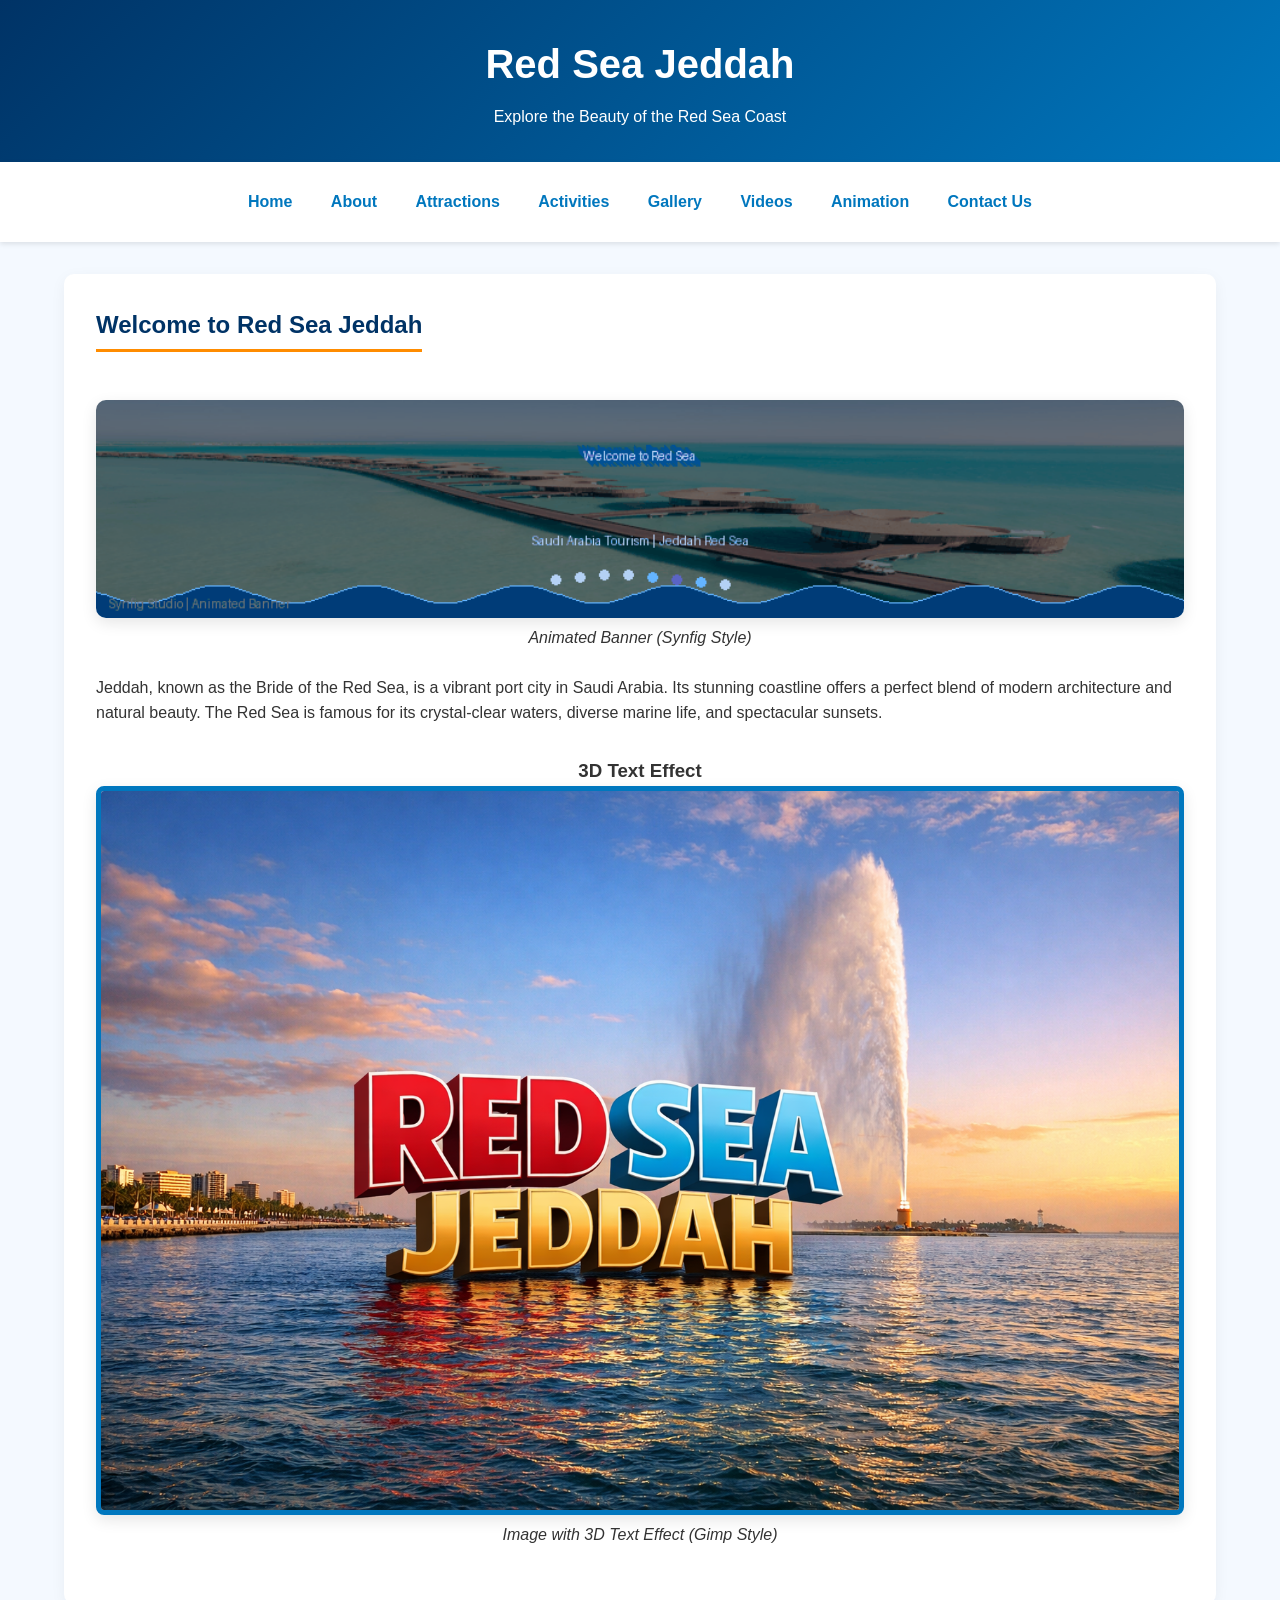
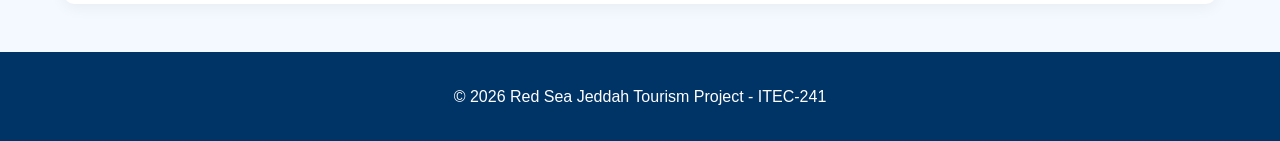
<file: index.html>
<!DOCTYPE html>
<html lang="en">
<head>
    <meta charset="UTF-8">
    <meta name="viewport" content="width=device-width, initial-scale=1.0">
    <title>Home - Red Sea Jeddah</title>
    <link rel="stylesheet" href="css/style.css">
</head>
<body>
    <header>
        <h1>Red Sea Jeddah</h1>
        <p>Explore the Beauty of the Red Sea Coast</p>
    </header>
    <nav>
        <a href="index.html">Home</a>
        <a href="about.html">About</a>
        <a href="attractions.html">Attractions</a>
        <a href="activities.html">Activities</a>
        <a href="gallery.html">Gallery</a>
        <a href="videos.html">Videos</a>
        <a href="animation.html">Animation</a>
        <a href="contact.html">Contact Us</a>
    </nav>
    <div class="container">
        <section>
            <h2>Welcome to Red Sea Jeddah</h2>
            <div class="media-container">
                <img src="animations/banner.gif" alt="Animated Banner" style="width: 100%; border-radius: 10px;">
                <p><i>Animated Banner (Synfig Style)</i></p>
            </div>
            <p>Jeddah, known as the Bride of the Red Sea, is a vibrant port city in Saudi Arabia. Its stunning coastline offers a perfect blend of modern architecture and natural beauty. The Red Sea is famous for its crystal-clear waters, diverse marine life, and spectacular sunsets.</p>
            
            <div class="media-container" style="margin-top: 30px;">
                <h3>3D Text Effect</h3>
                <img src="images/home-3d.jpg" alt="Red Sea Jeddah 3D Text" style="border: 5px solid #0077be;">
                <p><i>Image with 3D Text Effect (Gimp Style)</i></p>
            </div>
        </section>
    </div>
    <footer>
        <p>&copy; 2026 Red Sea Jeddah Tourism Project - ITEC-241</p>
    </footer>
</body>
</html>
</file>
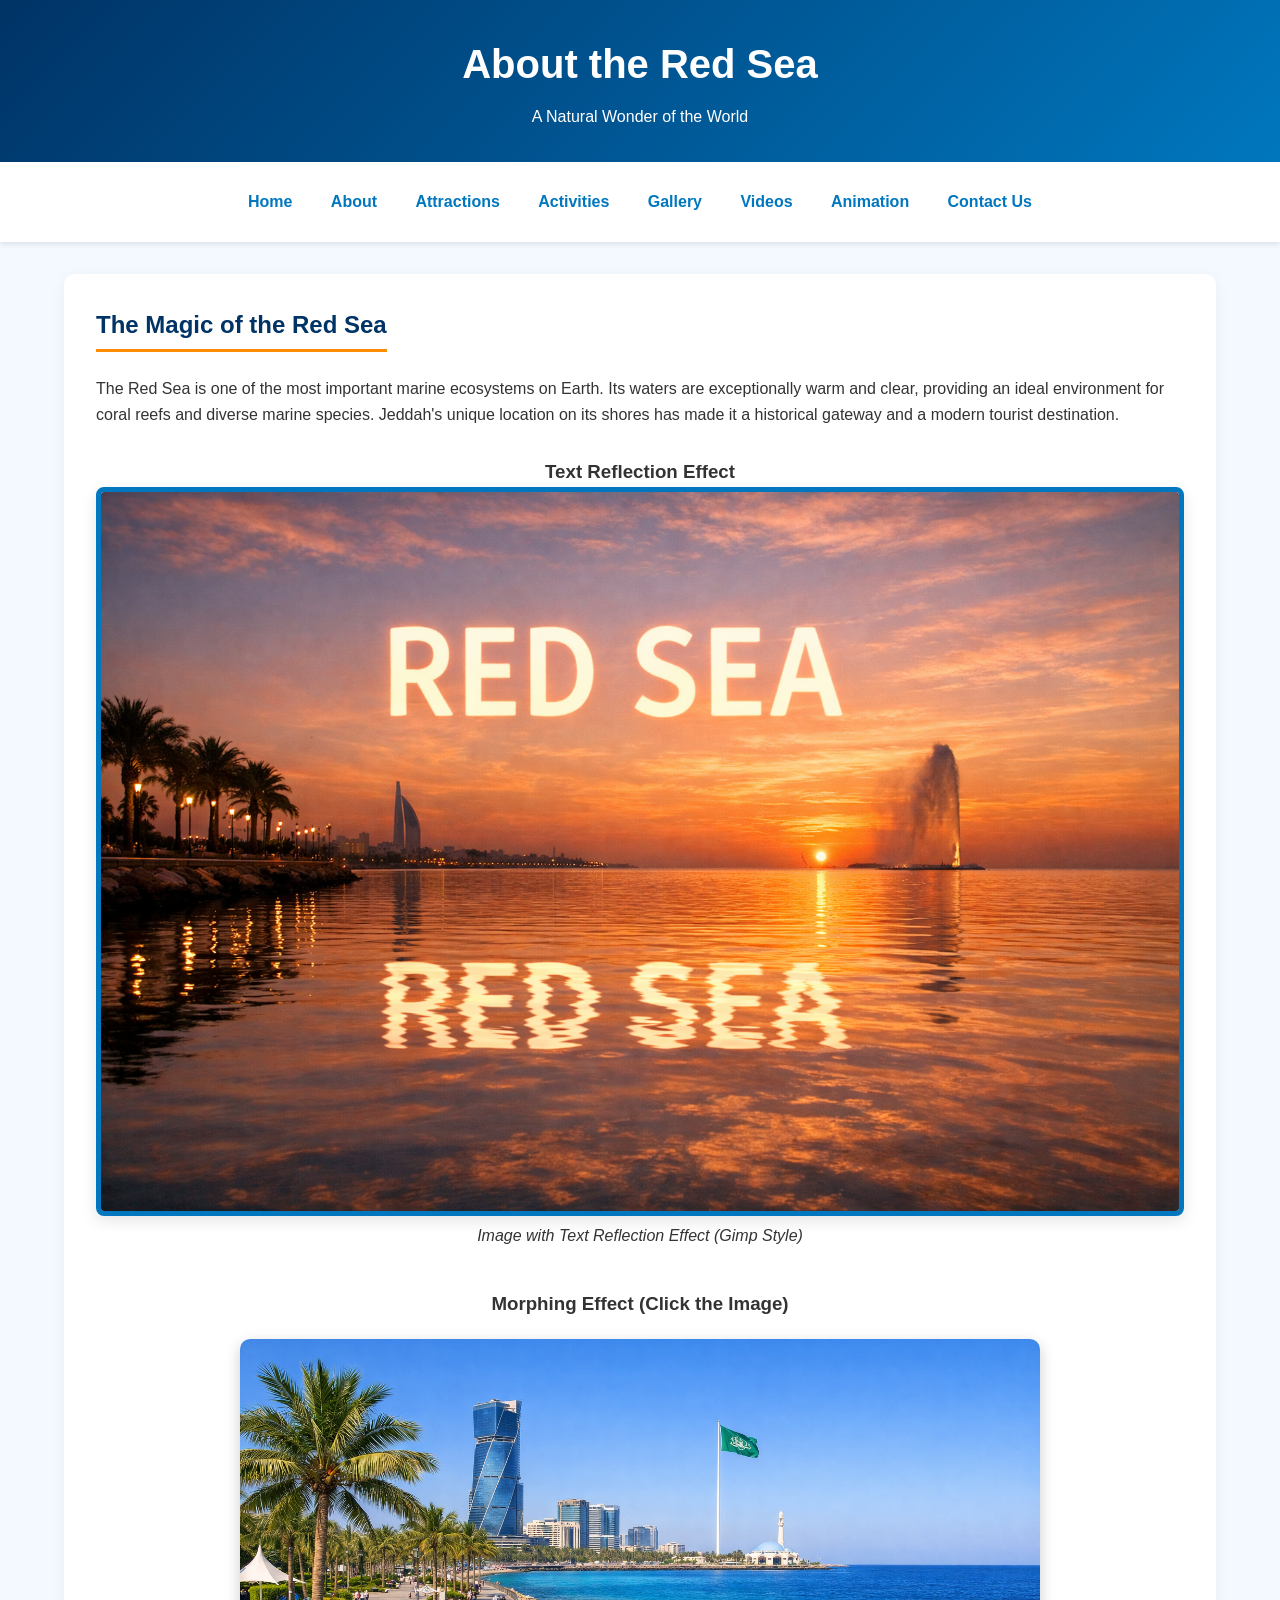
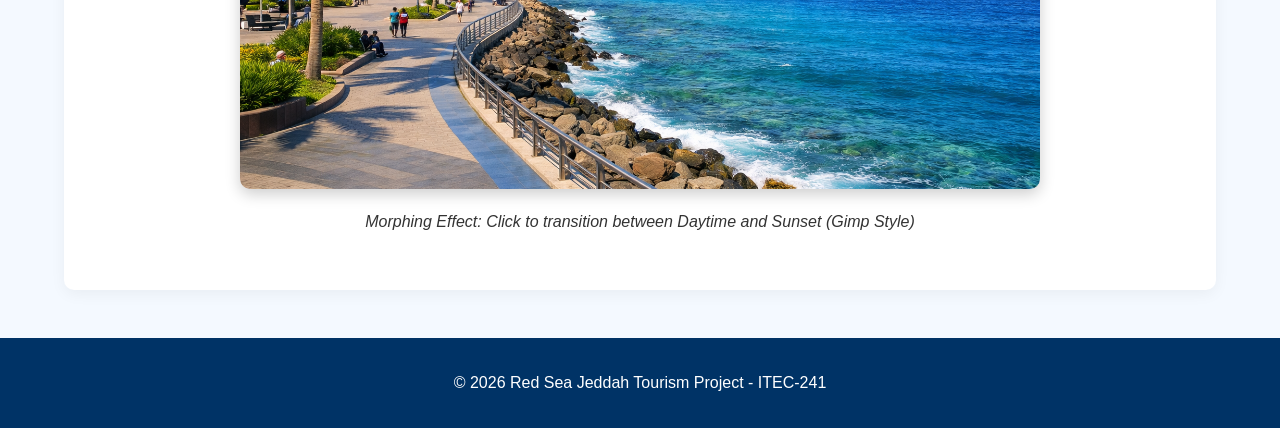
<file: about.html>
<!DOCTYPE html>
<html lang="en">
<head>
    <meta charset="UTF-8">
    <meta name="viewport" content="width=device-width, initial-scale=1.0">
    <title>About - Red Sea Jeddah</title>
    <link rel="stylesheet" href="css/style.css">
    <style>
        .morph-container {
            position: relative;
            cursor: pointer;
            max-width: 800px;
            margin: 20px auto;
            height: 450px; /* Adjust based on image aspect ratio */
            overflow: hidden;
            border-radius: 10px;
            box-shadow: 0 5px 15px rgba(0,0,0,0.2);
        }
        .morph-container img {
            position: absolute;
            top: 0;
            left: 0;
            width: 100%;
            height: 100%;
            object-fit: cover;
            transition: opacity 0.8s ease-in-out;
        }
        .sunset-img {
            opacity: 0;
        }
        .morph-container.active .sunset-img {
            opacity: 1;
        }
        .morph-container.active .daytime-img {
            opacity: 0;
        }
    </style>
</head>
<body>
    <header>
        <h1>About the Red Sea</h1>
        <p>A Natural Wonder of the World</p>
    </header>
    <nav>
        <a href="index.html">Home</a>
        <a href="about.html">About</a>
        <a href="attractions.html">Attractions</a>
        <a href="activities.html">Activities</a>
        <a href="gallery.html">Gallery</a>
        <a href="videos.html">Videos</a>
        <a href="animation.html">Animation</a>
        <a href="contact.html">Contact Us</a>
    </nav>
    <div class="container">
        <section>
            <h2>The Magic of the Red Sea</h2>
            <p>The Red Sea is one of the most important marine ecosystems on Earth. Its waters are exceptionally warm and clear, providing an ideal environment for coral reefs and diverse marine species. Jeddah's unique location on its shores has made it a historical gateway and a modern tourist destination.</p>
            
            <div class="media-container" style="margin-top: 30px;">
                <h3>Text Reflection Effect</h3>
                <img src="images/about-reflection.jpg" alt="Text Reflection Effect" style="border: 5px solid #0077be;">
                <p><i>Image with Text Reflection Effect (Gimp Style)</i></p>
            </div>
            
            <div class="media-container" style="margin-top: 40px;">
                <h3>Morphing Effect (Click the Image)</h3>
                <div class="morph-container" onclick="this.classList.toggle('active')">
                    <img src="images/daytime.jpg" alt="Daytime View" class="daytime-img">
                    <img src="images/sunset.jpg" alt="Sunset View" class="sunset-img">
                </div>
                <p><i>Morphing Effect: Click to transition between Daytime and Sunset (Gimp Style)</i></p>
            </div>
        </section>
    </div>
    <footer>
        <p>&copy; 2026 Red Sea Jeddah Tourism Project - ITEC-241</p>
    </footer>
</body>
</html>
</file>
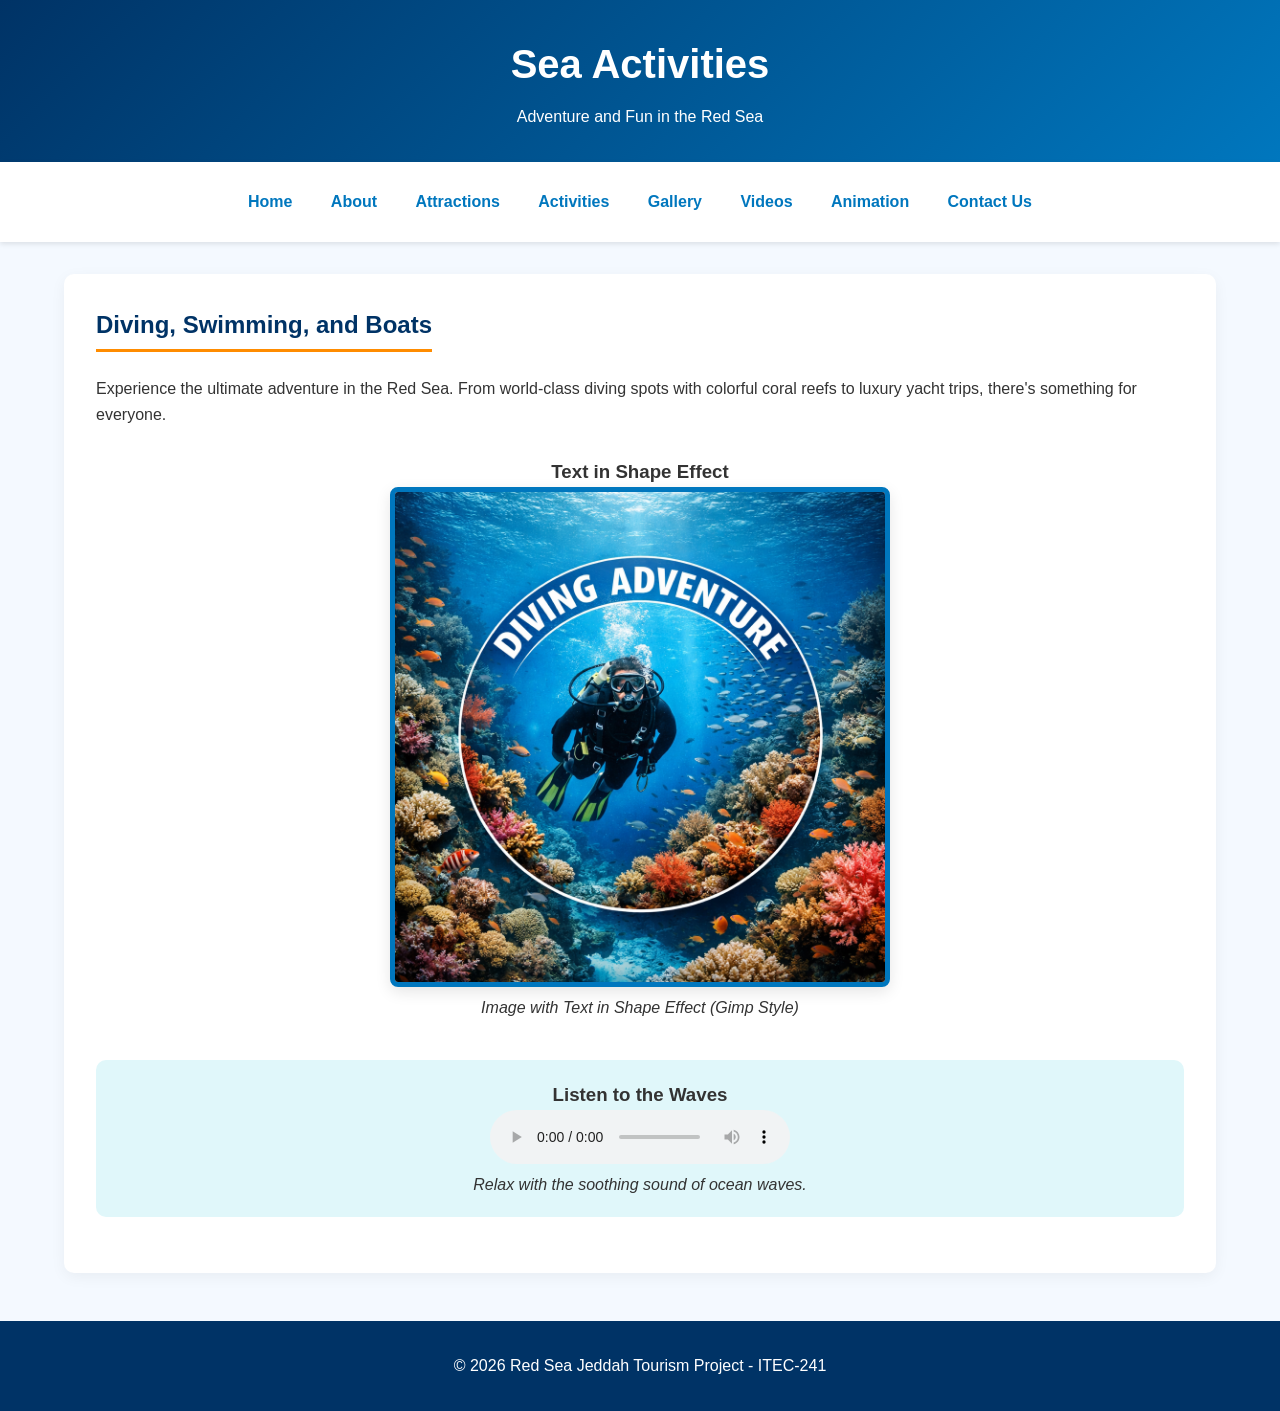
<file: activities.html>
<!DOCTYPE html>
<html lang="en">
<head>
    <meta charset="UTF-8">
    <meta name="viewport" content="width=device-width, initial-scale=1.0">
    <title>Activities - Red Sea Jeddah</title>
    <link rel="stylesheet" href="css/style.css">
</head>
<body>
    <header>
        <h1>Sea Activities</h1>
        <p>Adventure and Fun in the Red Sea</p>
    </header>
    <nav>
        <a href="index.html">Home</a>
        <a href="about.html">About</a>
        <a href="attractions.html">Attractions</a>
        <a href="activities.html">Activities</a>
        <a href="gallery.html">Gallery</a>
        <a href="videos.html">Videos</a>
        <a href="animation.html">Animation</a>
        <a href="contact.html">Contact Us</a>
    </nav>
    <div class="container">
        <section>
            <h2>Diving, Swimming, and Boats</h2>
            <p>Experience the ultimate adventure in the Red Sea. From world-class diving spots with colorful coral reefs to luxury yacht trips, there's something for everyone.</p>
            
            <div class="media-container" style="margin-top: 30px;">
                <h3>Text in Shape Effect</h3>
                <img src="images/activities-shape.jpg" alt="Text in Shape Effect" style="border: 5px solid #0077be; max-width: 500px;">
                <p><i>Image with Text in Shape Effect (Gimp Style)</i></p>
            </div>
            
            <div class="media-container" style="margin-top: 40px; background: #e0f7fa; padding: 20px; border-radius: 10px;">
                <h3>Listen to the Waves</h3>
                <audio controls>
                    <source src="audio/waves.mp3" type="audio/mpeg">
                    Your browser does not support the audio element.
                </audio>
                <p><i>Relax with the soothing sound of ocean waves.</i></p>
            </div>
        </section>
    </div>
    <footer>
        <p>&copy; 2026 Red Sea Jeddah Tourism Project - ITEC-241</p>
    </footer>
</body>
</html>
</file>
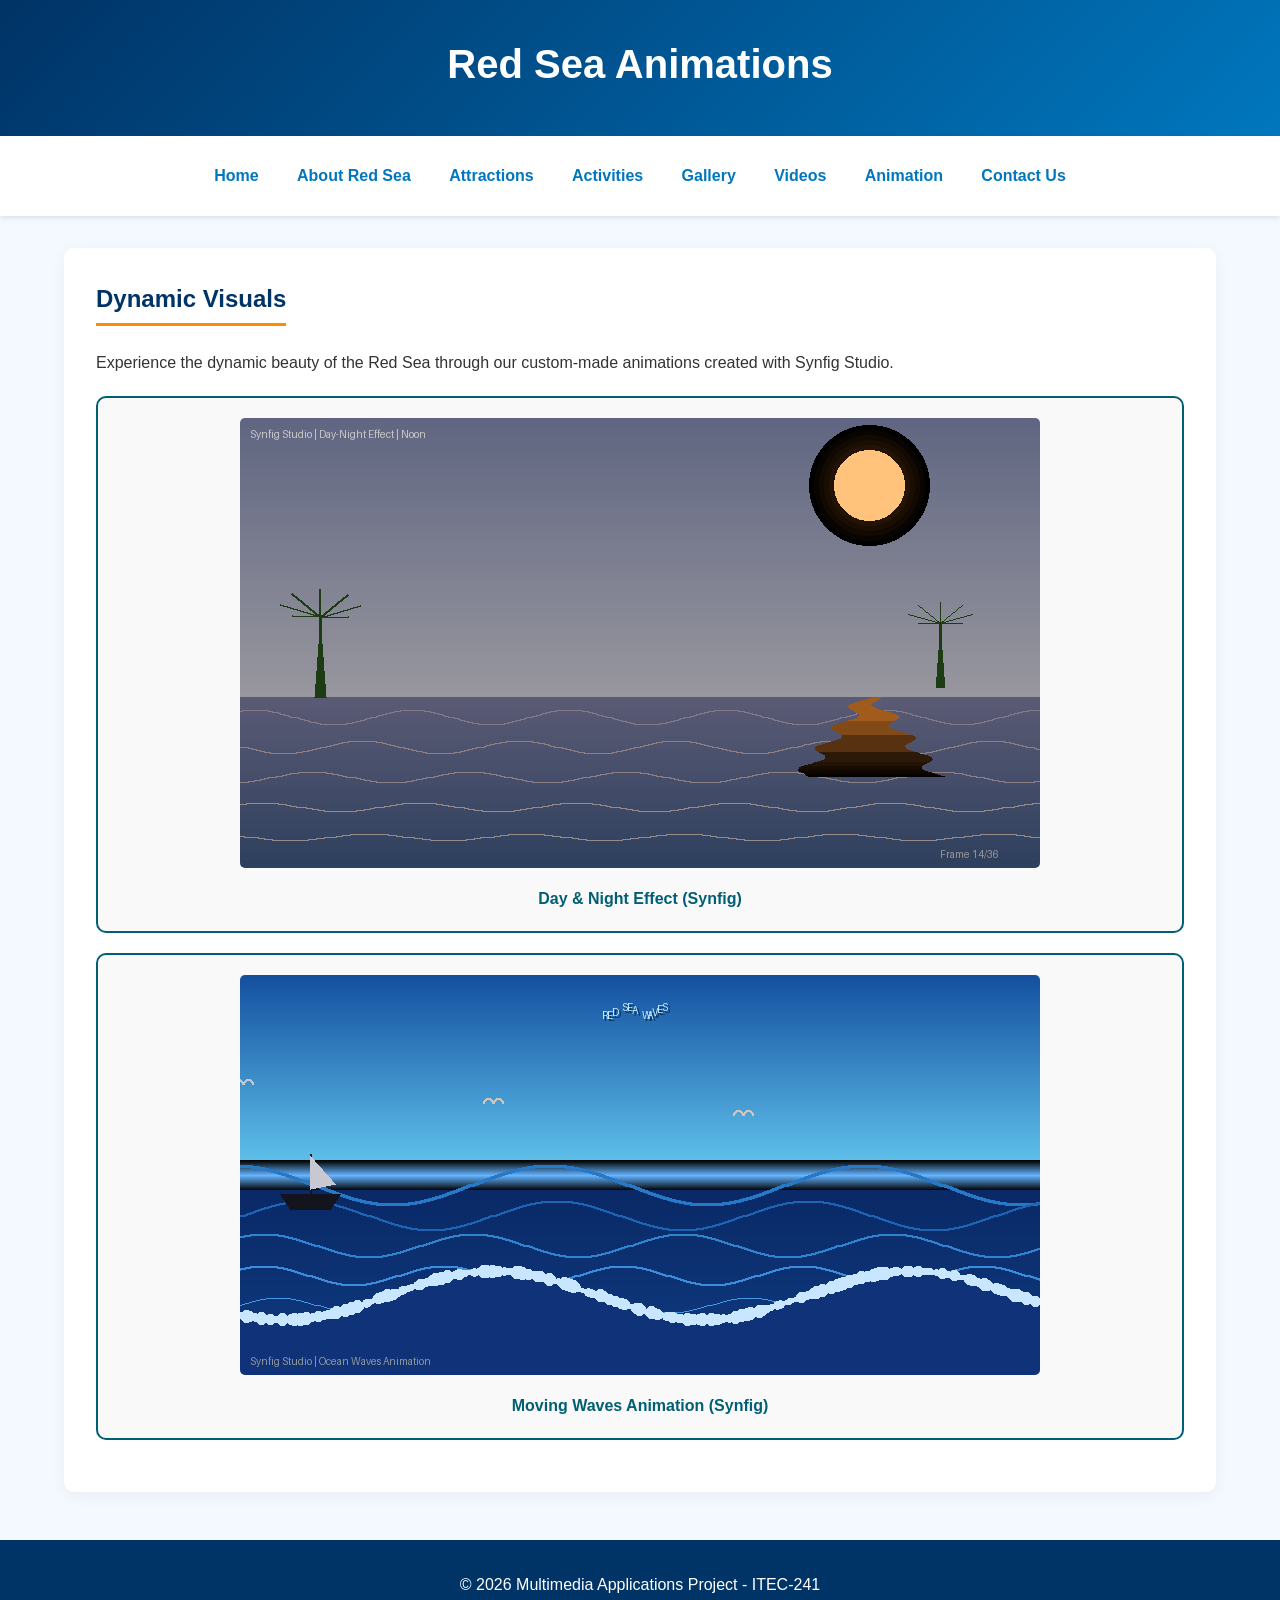
<file: animation.html>
<!DOCTYPE html>
<html lang="en">
<head>
    <meta charset="UTF-8">
    <meta name="viewport" content="width=device-width, initial-scale=1.0">
    <title>Animation - Red Sea Jeddah</title>
    <link rel="stylesheet" href="css/style.css"><style>
        .animation-box {
            text-align: center;
            margin: 20px 0;
            border: 2px solid #005f73;
            padding: 20px;
            border-radius: 10px;
            background: #f9f9f9;
        }
        .animation-box img {
            max-width: 100%;
            border-radius: 5px;
        }
        .animation-label {
            display: block;
            margin-top: 10px;
            font-weight: bold;
            color: #005f73;
        }
    </style>
</head>
<body>
    <header>
        <h1 class="text-3d">Red Sea Animations</h1>
    </header>

    <nav>
        <a href="index.html">Home</a>
        <a href="about.html">About Red Sea</a>
        <a href="attractions.html">Attractions</a>
        <a href="activities.html">Activities</a>
        <a href="gallery.html">Gallery</a>
        <a href="videos.html">Videos</a>
        <a href="animation.html">Animation</a>
        <a href="contact.html">Contact Us</a>
    </nav>

    <div class="container">
        <section>
            <h2>Dynamic Visuals</h2>
            <p>Experience the dynamic beauty of the Red Sea through our custom-made animations created with Synfig Studio.</p>
            
            <div class="animation-box">
                <img src="images/day_night.gif" alt="Day Night Effect">
                <span class="animation-label">Day & Night Effect (Synfig)</span>
            </div>

            <div class="animation-box">
                <img src="images/waves.gif" alt="Moving Waves">
                <span class="animation-label">Moving Waves Animation (Synfig)</span>
            
            </div>
        </section>
    </div>

    <footer>
        <p>&copy; 2026 Multimedia Applications Project - ITEC-241</p>
    </footer>
</body>
</html>
</file>
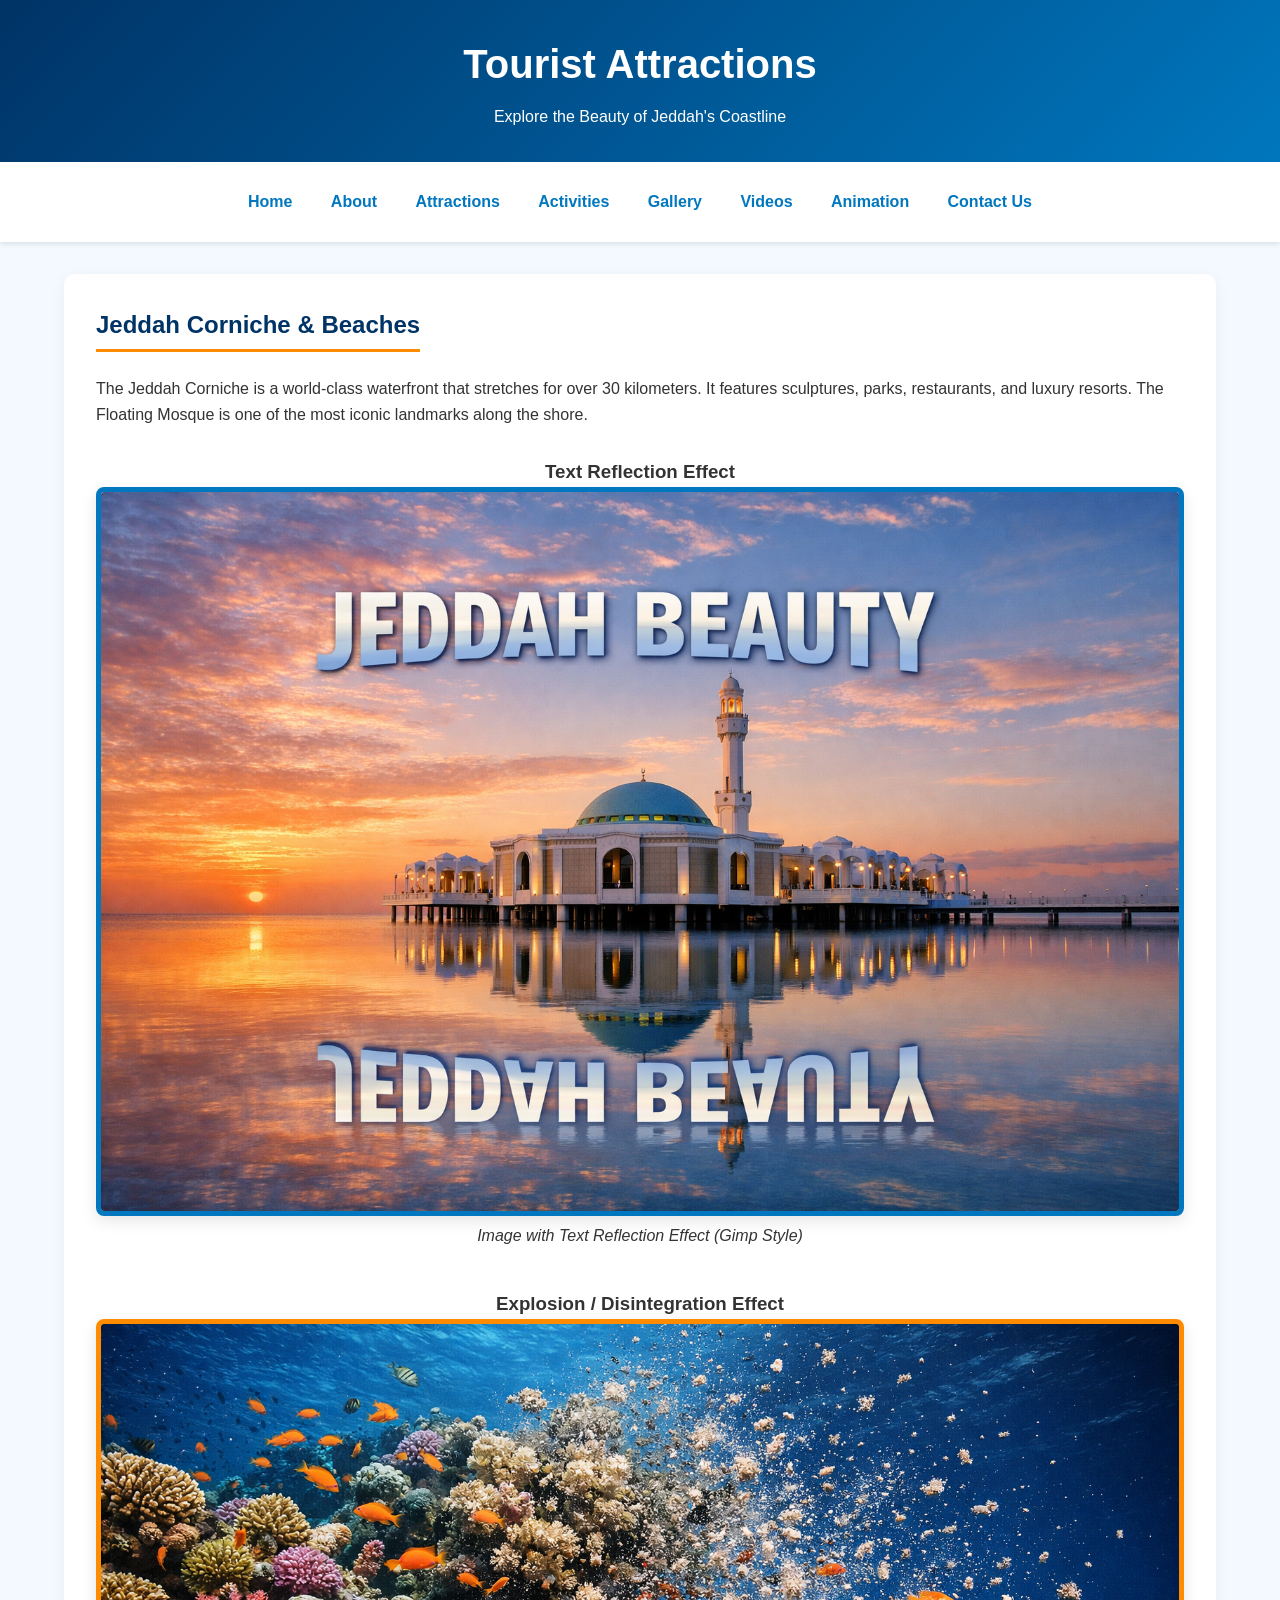
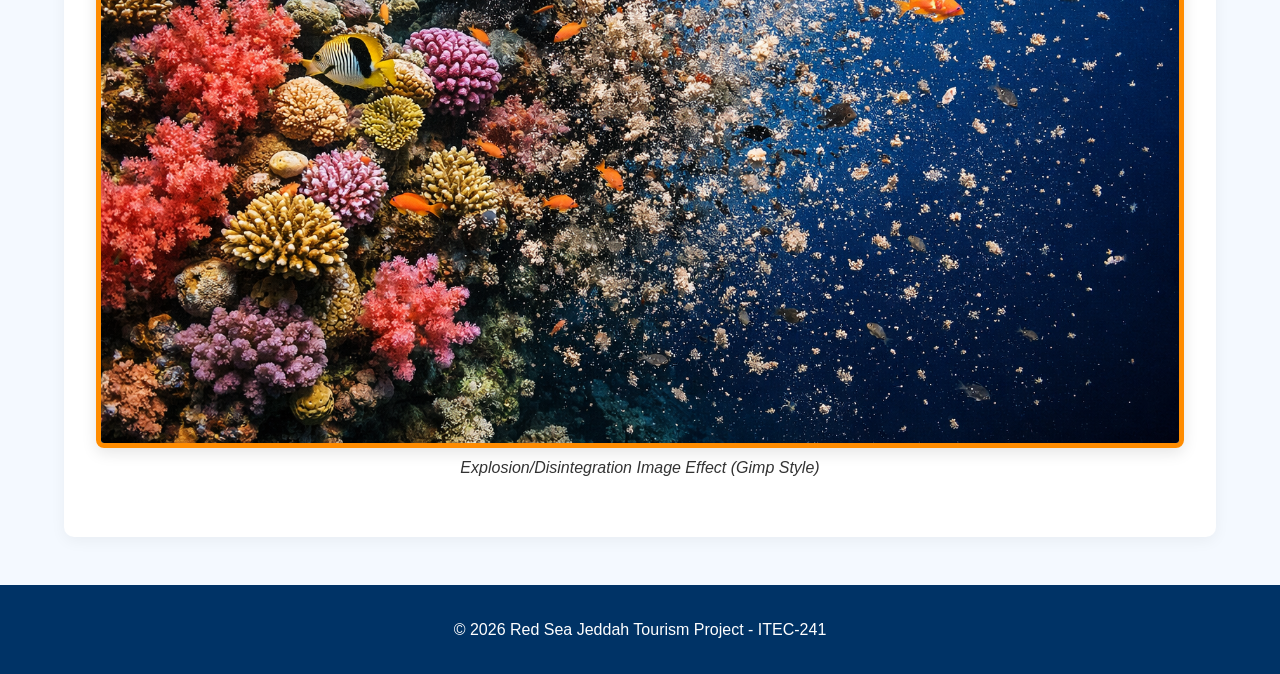
<file: attractions.html>
<!DOCTYPE html>
<html lang="en">
<head>
    <meta charset="UTF-8">
    <meta name="viewport" content="width=device-width, initial-scale=1.0">
    <title>Attractions - Red Sea Jeddah</title>
    <link rel="stylesheet" href="css/style.css">
</head>
<body>
    <header>
        <h1>Tourist Attractions</h1>
        <p>Explore the Beauty of Jeddah's Coastline</p>
    </header>
    <nav>
        <a href="index.html">Home</a>
        <a href="about.html">About</a>
        <a href="attractions.html">Attractions</a>
        <a href="activities.html">Activities</a>
        <a href="gallery.html">Gallery</a>
        <a href="videos.html">Videos</a>
        <a href="animation.html">Animation</a>
        <a href="contact.html">Contact Us</a>
    </nav>
    <div class="container">
        <section>
            <h2>Jeddah Corniche & Beaches</h2>
            <p>The Jeddah Corniche is a world-class waterfront that stretches for over 30 kilometers. It features sculptures, parks, restaurants, and luxury resorts. The Floating Mosque is one of the most iconic landmarks along the shore.</p>
            
            <div class="media-container" style="margin-top: 30px;">
                <h3>Text Reflection Effect</h3>
                <img src="images/attractions-reflection.jpg" alt="Jeddah Beauty Reflection" style="border: 5px solid #0077be;">
                <p><i>Image with Text Reflection Effect (Gimp Style)</i></p>
            </div>
            
            <div class="media-container" style="margin-top: 40px;">
                <h3>Explosion / Disintegration Effect</h3>
                <img src="images/explosion.jpg" alt="Explosion Effect Image" style="border: 5px solid #ff8c00;">
                <p><i>Explosion/Disintegration Image Effect (Gimp Style)</i></p>
            </div>
        </section>
    </div>
    <footer>
        <p>&copy; 2026 Red Sea Jeddah Tourism Project - ITEC-241</p>
    </footer>
</body>
</html>
</file>
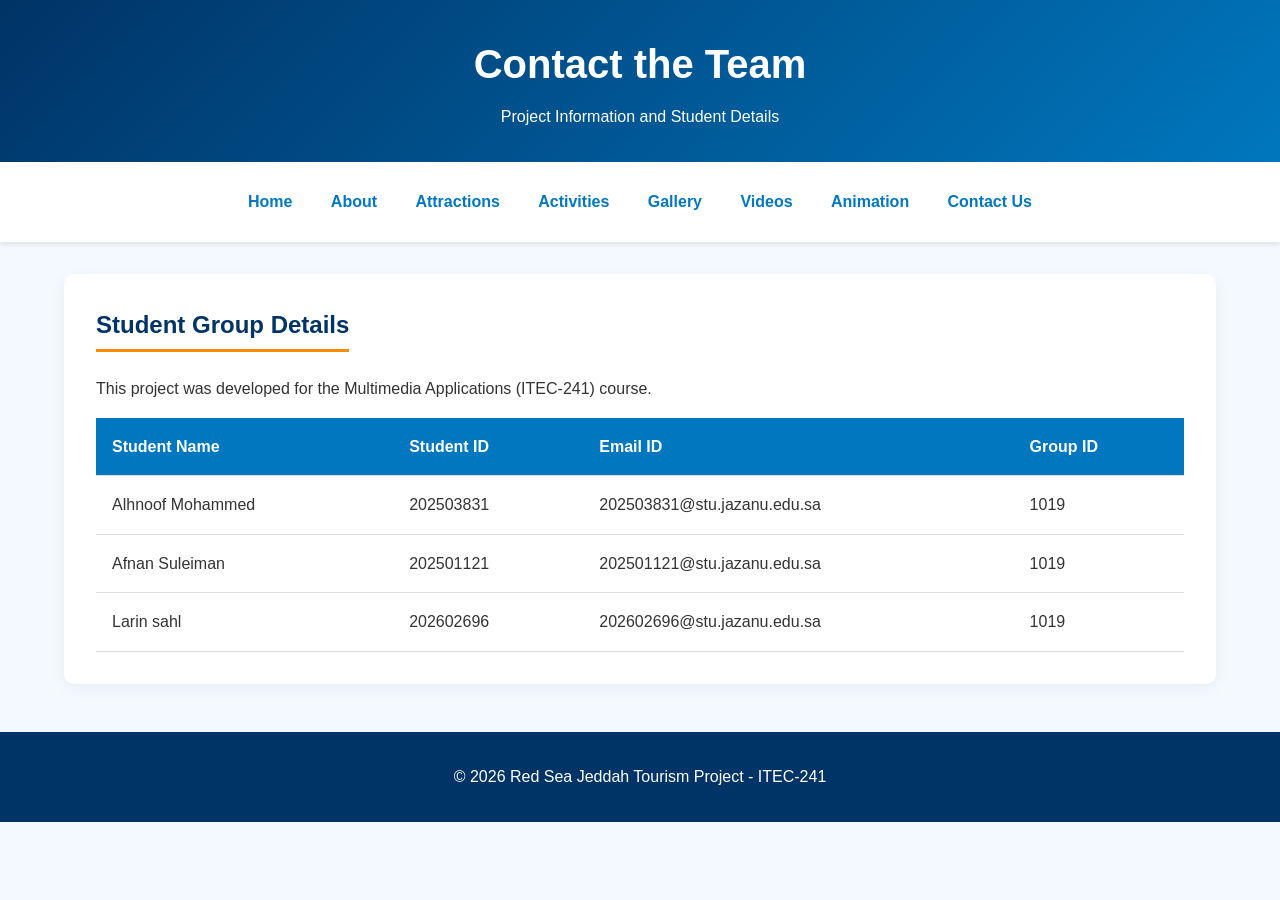
<file: contact.html>
<!DOCTYPE html>
<html lang="en">
<head>
    <meta charset="UTF-8">
    <meta name="viewport" content="width=device-width, initial-scale=1.0">
    <title>Contact Us - Red Sea Jeddah</title>
    <link rel="stylesheet" href="css/style.css">
</head>
<body>
    <header>
        <h1>Contact the Team</h1>
        <p>Project Information and Student Details</p>
    </header>
    <nav>
        <a href="index.html">Home</a>
        <a href="about.html">About</a>
        <a href="attractions.html">Attractions</a>
        <a href="activities.html">Activities</a>
        <a href="gallery.html">Gallery</a>
        <a href="videos.html">Videos</a>
        <a href="animation.html">Animation</a>
        <a href="contact.html">Contact Us</a>
    </nav>
    <div class="container">
        <section>
            <h2>Student Group Details</h2>
            <p>This project was developed for the Multimedia Applications (ITEC-241) course.</p>
            
            <table class="student-table">
                <thead>
                    <tr>
                        <th>Student Name</th>
                        <th>Student ID</th>
                        <th>Email ID</th>
                        <th>Group ID</th>
                    </tr>
                </thead>
                <tbody>
                    <tr>
                        <td>Alhnoof Mohammed</td>
                        <td>202503831</td>
                        <td>202503831@stu.jazanu.edu.sa</td>
                        <td>1019</td>
                    </tr>
                    <tr>
                        <td>Afnan Suleiman</td>
                        <td>202501121</td>
                        <td>202501121@stu.jazanu.edu.sa</td>
                        <td>1019</td>
                    </tr>
                    <tr>
                        <td>Larin sahl</td>
                        <td>202602696</td>
                        <td>202602696@stu.jazanu.edu.sa</td>
                        <td>1019</td>
                    </tr>
                </tbody>
            </table>
        </section>
    </div>
    <footer>
        <p>&copy; 2026 Red Sea Jeddah Tourism Project - ITEC-241</p>
    </footer>
</body>
</html>
</file>
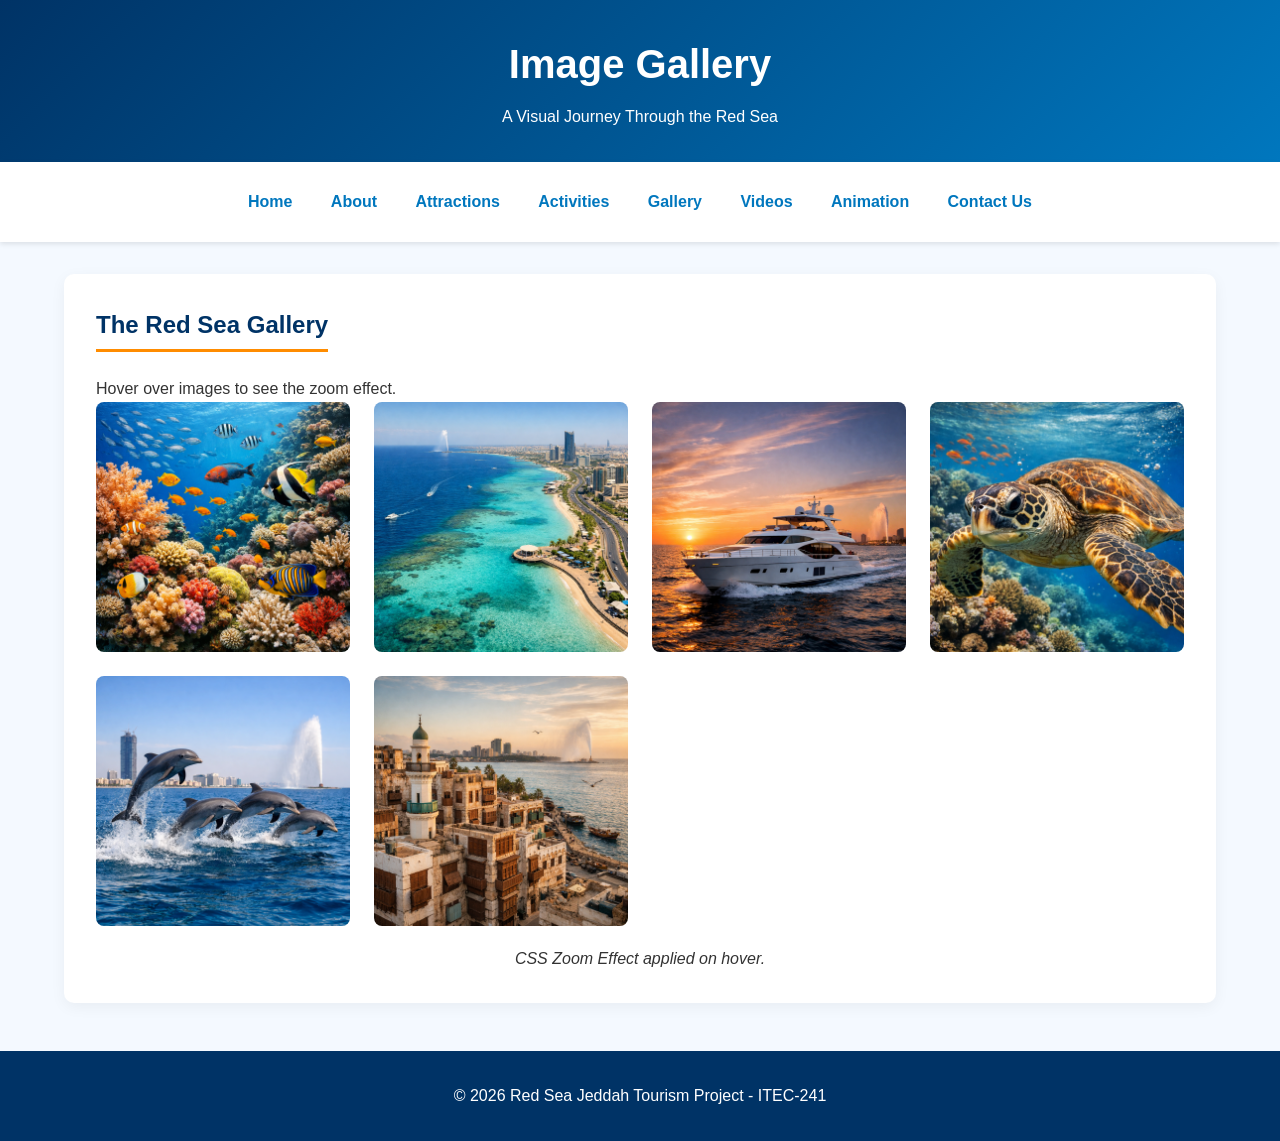
<file: gallery.html>
<!DOCTYPE html>
<html lang="en">
<head>
    <meta charset="UTF-8">
    <meta name="viewport" content="width=device-width, initial-scale=1.0">
    <title>Gallery - Red Sea Jeddah</title>
    <link rel="stylesheet" href="css/style.css">
</head>
<body>
    <header>
        <h1>Image Gallery</h1>
        <p>A Visual Journey Through the Red Sea</p>
    </header>
    <nav>
        <a href="index.html">Home</a>
        <a href="about.html">About</a>
        <a href="attractions.html">Attractions</a>
        <a href="activities.html">Activities</a>
        <a href="gallery.html">Gallery</a>
        <a href="videos.html">Videos</a>
        <a href="animation.html">Animation</a>
        <a href="contact.html">Contact Us</a>
    </nav>
    <div class="container">
        <section>
            <h2>The Red Sea Gallery</h2>
            <p>Hover over images to see the zoom effect.</p>
            <div class="gallery-grid">
                <div class="gallery-item"><img src="images/gallery1.jpg" alt="Coral Reef"></div>
                <div class="gallery-item"><img src="images/gallery2.jpg" alt="Coastline View"></div>
                <div class="gallery-item"><img src="images/gallery3.jpg" alt="Luxury Yacht"></div>
                <div class="gallery-item"><img src="images/gallery4.jpg" alt="Sea Turtle"></div>
                <div class="gallery-item"><img src="images/gallery5.jpg" alt="Dolphins"></div>
                <div class="gallery-item"><img src="images/gallery6.jpg" alt="Al-Balad Heritage"></div>
            </div>
            <p style="text-align: center; margin-top: 20px;"><i>CSS Zoom Effect applied on hover.</i></p>
        </section>
    </div>
    <footer>
        <p>&copy; 2026 Red Sea Jeddah Tourism Project - ITEC-241</p>
    </footer>
</body>
</html>
</file>
<file: css/style.css>
/* Red Sea Jeddah Tourism Website Styles */
:root {
    --primary-blue: #0077be;
    --secondary-blue: #00a8e8;
    --accent-orange: #ff8c00;
    --dark-blue: #003366;
    --light-bg: #f4f9ff;
    --text-color: #333;
    --white: #ffffff;
}

* {
    margin: 0;
    padding: 0;
    box-sizing: border-box;
    font-family: 'Segoe UI', Tahoma, Geneva, Verdana, sans-serif;
}

body {
    background-color: var(--light-bg);
    color: var(--text-color);
    line-height: 1.6;
}

header {
    background: linear-gradient(135deg, var(--dark-blue), var(--primary-blue));
    color: var(--white);
    padding: 2rem 1rem;
    text-align: center;
    box-shadow: 0 4px 10px rgba(0,0,0,0.1);
}

header h1 {
    font-size: 2.5rem;
    margin-bottom: 0.5rem;
}

nav {
    background-color: var(--white);
    display: flex;
    justify-content: center;
    flex-wrap: wrap;
    padding: 1rem;
    position: sticky;
    top: 0;
    z-index: 1000;
    box-shadow: 0 2px 5px rgba(0,0,0,0.1);
}

nav a {
    color: var(--primary-blue);
    text-decoration: none;
    padding: 0.5rem 1rem;
    margin: 0.2rem;
    font-weight: bold;
    transition: all 0.3s ease;
    border-radius: 5px;
}

nav a:hover {
    background-color: var(--primary-blue);
    color: var(--white);
}

.container {
    max-width: 1200px;
    margin: 2rem auto;
    padding: 0 1.5rem;
}

section {
    background-color: var(--white);
    padding: 2rem;
    border-radius: 10px;
    margin-bottom: 2rem;
    box-shadow: 0 4px 15px rgba(0,0,0,0.05);
}

h2 {
    color: var(--dark-blue);
    margin-bottom: 1.5rem;
    border-bottom: 3px solid var(--accent-orange);
    display: inline-block;
    padding-bottom: 5px;
}

.media-container {
    text-align: center;
    margin: 1.5rem 0;
}

.media-container img, .media-container video {
    max-width: 100%;
    height: auto;
    border-radius: 8px;
    box-shadow: 0 5px 15px rgba(0,0,0,0.1);
}

/* Gallery Styles */
.gallery-grid {
    display: grid;
    grid-template-columns: repeat(auto-fit, minmax(250px, 1fr));
    gap: 1.5rem;
}

.gallery-item {
    overflow: hidden;
    border-radius: 8px;
    height: 250px;
}

.gallery-item img {
    width: 100%;
    height: 100%;
    object-fit: cover;
    transition: transform 0.5s ease; /* CSS Zoom effect on hover */
}

.gallery-item:hover img {
    transform: scale(1.2);
}

/* Morphing Effect */
.morph-container {
    position: relative;
    cursor: pointer;
    max-width: 800px;
    margin: 0 auto;
}

.morph-container img {
    width: 100%;
    display: block;
    transition: opacity 0.8s ease-in-out;
}

.morph-container .sunset-img {
    position: absolute;
    top: 0;
    left: 0;
    opacity: 0;
}

.morph-container.active .sunset-img {
    opacity: 1;
}

.morph-container.active .daytime-img {
    opacity: 0;
}

/* Contact Table */
.student-table {
    width: 100%;
    border-collapse: collapse;
    margin-top: 1rem;
}

.student-table th, .student-table td {
    padding: 1rem;
    text-align: left;
    border-bottom: 1px solid #ddd;
}

.student-table th {
    background-color: var(--primary-blue);
    color: var(--white);
}

.student-table tr:hover {
    background-color: #f1f1f1;
}

footer {
    text-align: center;
    padding: 2rem;
    background-color: var(--dark-blue);
    color: var(--white);
    margin-top: 3rem;
}

@media (max-width: 768px) {
    header h1 { font-size: 1.8rem; }
    nav { flex-direction: column; align-items: center; }
}
</file>
